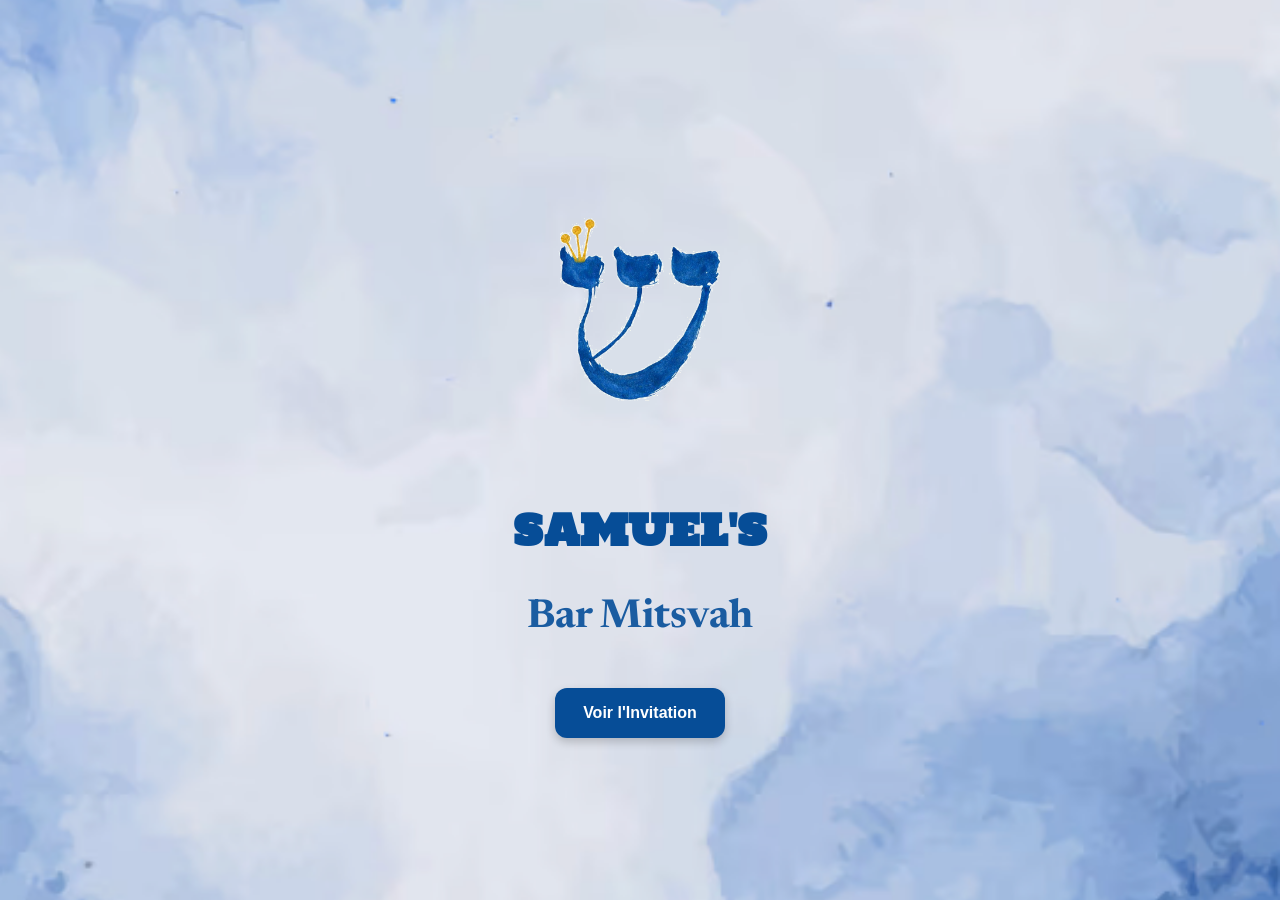
<file: index.html>
<!DOCTYPE html>
<html lang="fr">
<head>
  <meta charset="UTF-8">
  <meta name="viewport" content="width=device-width, initial-scale=1.0">
  <title>Samuel's Bar Mitzvah</title>

  <link href="https://fonts.googleapis.com/css2?family=Holtwood+One+SC&family=Newsreader:wght@400;600;700&display=swap" rel="stylesheet">

  <link rel="stylesheet" href="style.css">
</head>

<body>

  <div class="container">

    <img src="assets/logo-transparent.png" class="logo">

    <h1 class="title-main">SAMUEL'S</h1>
    <h2 class="title-sub">Bar Mitsvah</h2>

    <a href="invitation.html" class="btn">
      Voir l'Invitation
    </a>

  </div>

</body>
</html>
</file>
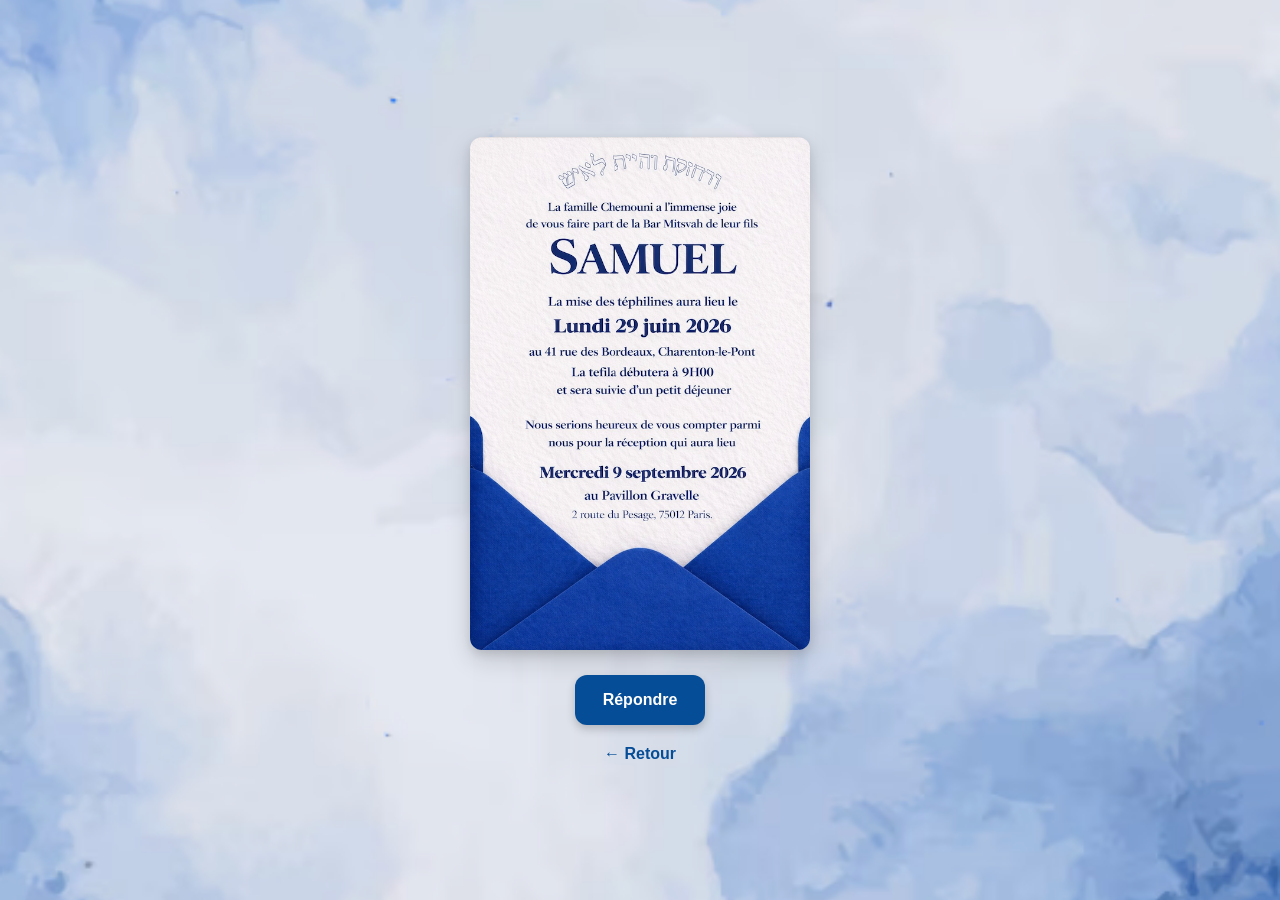
<file: invitation.html>
<!DOCTYPE html>
<html lang="fr">
<head>
  <meta charset="UTF-8">
  <meta name="viewport" content="width=device-width, initial-scale=1.0">
  <title>Invitation</title>

  <link href="https://fonts.googleapis.com/css2?family=Holtwood+One+SC&family=Newsreader:wght@400;600;700&display=swap" rel="stylesheet">

  <link rel="stylesheet" href="style.css">
</head>

<body>

  <div class="container">

    <img src="assets/invitation.jpeg" class="invitation">

    <a href="https://forms.weavely.ai/a37997ca-67af-4a62-a30c-c9a927915093" class="btn">
      Répondre
    </a>

    <a href="index.html" class="back">
      ← Retour
    </a>

  </div>

</body>
</html>
</file>
<file: style.css>
/* RESET + BODY */
body {
  margin: 0;
  padding: 0;
  font-family: 'Newsreader', serif;

  /* BACKGROUND */
  background-image: url("assets/background.jpg");
  background-size: cover;
  background-position: center;
  background-repeat: no-repeat;

  display: flex;
  justify-content: center;
  align-items: center;
  min-height: 100vh;
}

/* CONTAINER (format téléphone) */
.container {
  width: 350px;
  max-width: 100%;
  text-align: center;
}

/* LOGO */
.logo {
  width: 100%;
  max-width: 300px;
  margin-bottom: 30px;
}

/* TITRES */
.title-main {
  font-family: 'Holtwood One SC', serif;
  font-size: 42px;
  color: #064D97;
  margin: 0;
}

.title-sub {
  font-size: 40px;
  color: #1A5CA1;
  margin-bottom: 50px;
}

/* BOUTONS */
.btn {
  display: inline-block;
  background: #064D97;
  color: white;
  padding: 16px 28px;
  border-radius: 12px;
  text-decoration: none;
  font-weight: bold;
  font-family: Arial, sans-serif;
  font-size: 16px;

  box-shadow: 0 4px 10px rgba(0,0,0,0.2);

  transition: all 0.2s ease;
}

.btn:hover {
  transform: translateY(-2px);
}

.btn:active {
  transform: scale(0.98);
}

/* IMAGE INVITATION (RELIEF ✨) */
.invitation {
  width: 100%;
  max-width: 340px;
  display: block;
  margin: 0 auto 25px;

  border-radius: 12px;

  /* OMBRE */
  box-shadow: 
    0 10px 25px rgba(0, 0, 0, 0.15),
    0 4px 10px rgba(0, 0, 0, 0.1);

  transition: all 0.3s ease;
}

/* EFFET HOVER (pro ✨) */
.invitation:hover {
  transform: translateY(-5px);
  box-shadow: 
    0 15px 35px rgba(0, 0, 0, 0.2),
    0 8px 15px rgba(0, 0, 0, 0.15);
}

/* RETOUR */
.back {
  display: block;
  margin-top: 20px;
  color: #064D97;
  text-decoration: none;
  font-weight: bold;
  font-family: Arial, sans-serif;
}

.back:hover {
  text-decoration: underline;
}

/* MOBILE */
@media (max-width: 400px) {
  .title-main {
    font-size: 34px;
  }

  .title-sub {
    font-size: 32px;
  }
}
</file>
